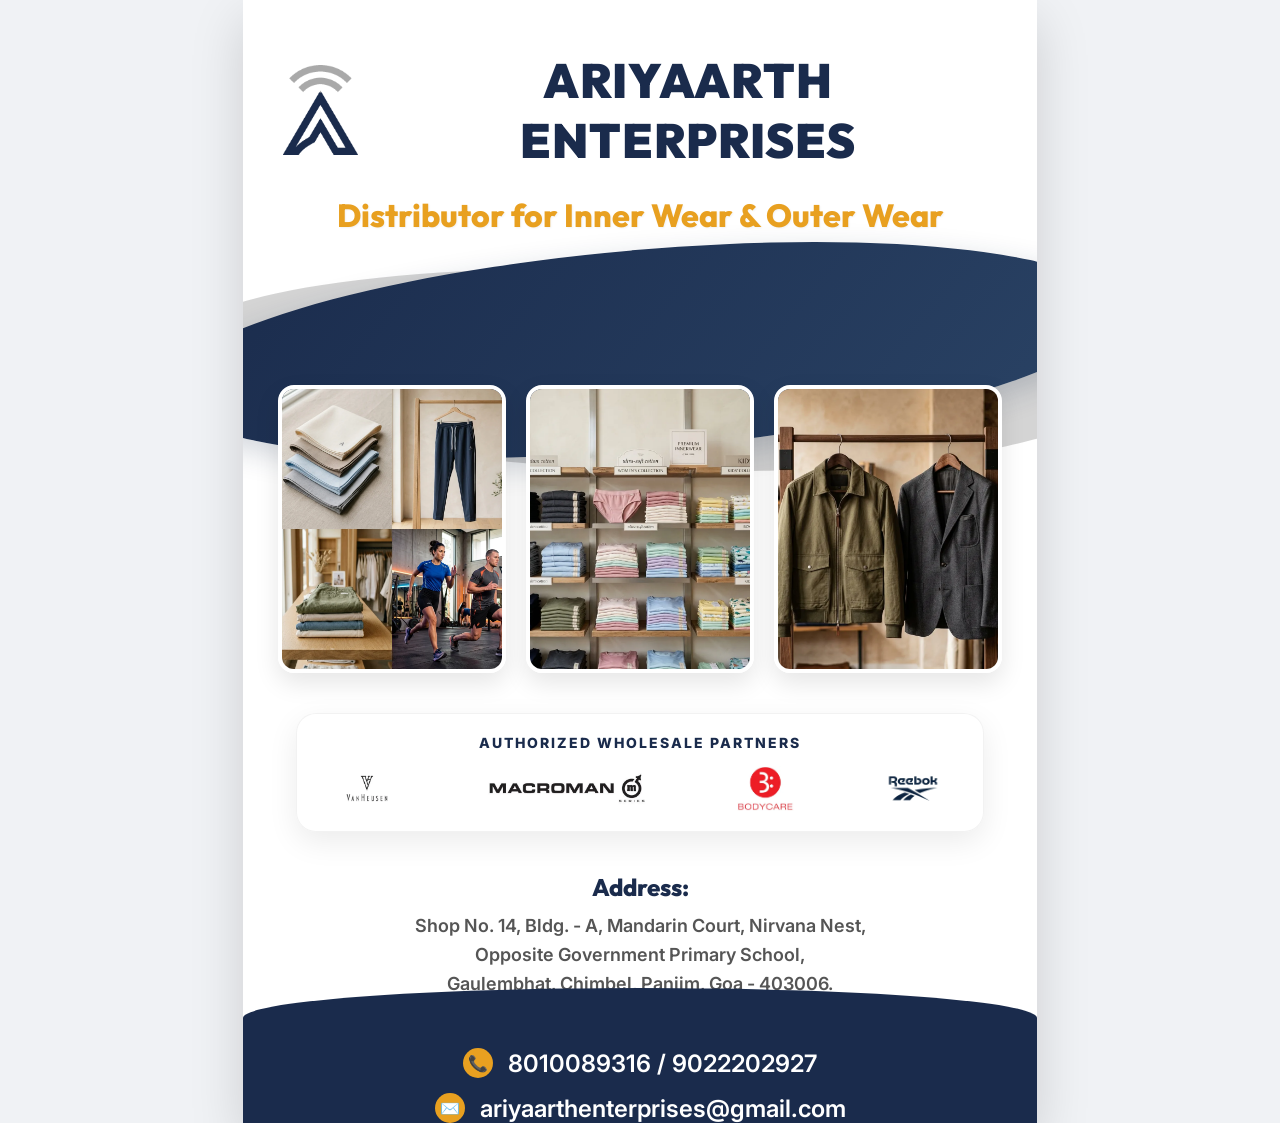
<file: poster.html>
<!DOCTYPE html>
<html lang="en">
<head>
<meta charset="UTF-8">
<meta name="viewport" content="width=device-width, initial-scale=1.0">
<title>AriyaArth Enterprises - Official Poster</title>
<link href="https://fonts.googleapis.com/css2?family=Outfit:wght@400;600;800;900&family=Inter:wght@400;500;700&display=swap" rel="stylesheet">
<style>
  :root {
    --primary: #1A2B4C; /* Navy Blue */
    --silver: #A9A9A9;
    --accent: #E8A020; /* Gold/Orange from their old poster */
    --text: #333333;
  }
  
  body {
    margin: 0;
    padding: 0;
    background-color: #f0f2f5;
    display: flex;
    justify-content: center;
    align-items: center;
    min-height: 100vh;
    font-family: 'Inter', sans-serif;
  }

  /* A4 Aspect Ratio Container */
  .poster {
    width: 794px; /* A4 width at 96 DPI */
    height: 1123px; /* A4 height at 96 DPI */
    background-color: #ffffff;
    position: relative;
    overflow: hidden;
    box-shadow: 0 20px 50px rgba(0,0,0,0.15);
    display: flex;
    flex-direction: column;
  }

  /* Top Section */
  .header {
    padding: 50px 40px 30px;
    text-align: center;
    position: relative;
    z-index: 10;
  }

  .logo-container {
    display: flex;
    align-items: center;
    justify-content: center;
    gap: 20px;
    margin-bottom: 25px;
  }

  .logo-img {
    height: 90px;
    width: auto;
  }

  .brand-title {
    font-family: 'Outfit', sans-serif;
    font-size: 48px;
    font-weight: 900;
    color: var(--primary);
    margin: 0;
    letter-spacing: 1px;
    text-transform: uppercase;
  }

  .subtitle {
    font-family: 'Outfit', sans-serif;
    font-size: 32px;
    font-weight: 800;
    color: var(--accent);
    margin: 10px 0 0 0;
    text-shadow: 1px 1px 2px rgba(0,0,0,0.05);
  }

  /* Decorative Swoosh (Top) */
  .swoosh-top {
    position: absolute;
    top: 250px;
    left: -10%;
    width: 120%;
    height: 200px;
    background: linear-gradient(135deg, var(--primary), #2a4365);
    border-radius: 50%;
    transform: rotate(-5deg);
    z-index: 1;
    box-shadow: 0 10px 30px rgba(26, 43, 76, 0.2);
  }
  
  .swoosh-top-2 {
    position: absolute;
    top: 270px;
    left: -10%;
    width: 120%;
    height: 200px;
    background: var(--silver);
    border-radius: 50%;
    transform: rotate(2deg);
    z-index: 0;
    opacity: 0.5;
  }

  /* Middle Content Section */
  .content {
    flex-grow: 1;
    position: relative;
    z-index: 5;
    display: flex;
    flex-direction: column;
    align-items: center;
    padding: 120px 40px 20px;
  }

  /* Images / Products Grid */
  .product-images {
    display: flex;
    justify-content: center;
    gap: 20px;
    margin-bottom: 40px;
    width: 100%;
  }

  .product-img {
    width: 220px;
    height: 280px;
    object-fit: cover;
    border-radius: 16px;
    box-shadow: 0 10px 25px rgba(0,0,0,0.1);
    border: 4px solid white;
  }

  /* Brand Logos Section */
  .brands-section {
    background: rgba(255, 255, 255, 0.9);
    backdrop-filter: blur(10px);
    padding: 20px 40px;
    border-radius: 20px;
    box-shadow: 0 10px 30px rgba(0,0,0,0.08);
    margin-bottom: 40px;
    border: 1px solid rgba(0,0,0,0.05);
    width: 85%;
  }

  .brands-title {
    text-align: center;
    font-size: 14px;
    font-weight: 800;
    color: var(--primary);
    text-transform: uppercase;
    letter-spacing: 2px;
    margin: 0 0 15px 0;
  }

  .brands-grid {
    display: flex;
    justify-content: space-between;
    align-items: center;
  }

  .brand-logo {
    height: 45px;
    width: auto;
    object-fit: contain;
  }

  /* Address Section */
  .address-box {
    text-align: center;
    max-width: 80%;
    margin: 0 auto;
  }

  .address-title {
    font-family: 'Outfit', sans-serif;
    font-size: 24px;
    font-weight: 800;
    color: var(--primary);
    margin: 0 0 10px 0;
  }

  .address-text {
    font-size: 18px;
    font-weight: 600;
    color: #555;
    line-height: 1.6;
    margin: 0;
  }

  /* Bottom Contact Section */
  .footer {
    background: var(--primary);
    padding: 30px 40px;
    color: white;
    position: relative;
    z-index: 10;
  }

  /* Decorative Swoosh (Bottom) */
  .footer::before {
    content: '';
    position: absolute;
    top: -30px;
    left: 0;
    width: 100%;
    height: 60px;
    background: var(--primary);
    border-radius: 50% 50% 0 0;
  }

  .contact-info {
    display: flex;
    flex-direction: column;
    align-items: center;
    gap: 15px;
    position: relative;
    z-index: 11;
  }

  .contact-item {
    display: flex;
    align-items: center;
    gap: 15px;
    font-size: 24px;
    font-weight: 600;
  }

  .contact-icon {
    width: 30px;
    height: 30px;
    background: var(--accent);
    border-radius: 50%;
    display: flex;
    align-items: center;
    justify-content: center;
    color: white;
    font-weight: bold;
    font-size: 16px;
  }
</style>
</head>
<body>

<div class="poster">
  
  <!-- Top Header -->
  <div class="header">
    <div class="logo-container">
      <img src="assets/images/final_logo.webp" alt="Logo" class="logo-img">
      <h1 class="brand-title">AriyaArth Enterprises</h1>
    </div>
    <h2 class="subtitle">Distributor for Inner Wear & Outer Wear</h2>
  </div>

  <!-- Decorative Shapes -->
  <div class="swoosh-top"></div>
  <div class="swoosh-top-2"></div>

  <!-- Main Content -->
  <div class="content">
    
    <!-- Showcase Images -->
    <div class="product-images">
      <img src="assets/images/hero_garments.webp" class="product-img" alt="Menswear">
      <img src="assets/images/cat_innerwear.webp" class="product-img" alt="Innerwear">
      <img src="assets/images/cat_outerwear.webp" class="product-img" alt="Outerwear">
    </div>

    <!-- Brands Section -->
    <div class="brands-section">
      <p class="brands-title">Authorized Wholesale Partners</p>
      <div class="brands-grid">
        <img src="assets/images/vanheusen.webp" class="brand-logo" alt="Van Heusen">
        <img src="assets/images/macroman.webp" class="brand-logo" alt="Macroman">
        <img src="assets/images/bodycare.webp" class="brand-logo" alt="Bodycare">
        <img src="assets/images/reebok.webp" class="brand-logo" alt="Reebok">
      </div>
    </div>

    <!-- Address -->
    <div class="address-box">
      <h3 class="address-title">Address:</h3>
      <p class="address-text">
        Shop No. 14, Bldg. - A, Mandarin Court, Nirvana Nest,<br>
        Opposite Government Primary School,<br>
        Gaulembhat, Chimbel, Panjim, Goa - 403006.
      </p>
    </div>

  </div>

  <!-- Footer Contact -->
  <div class="footer">
    <div class="contact-info">
      <div class="contact-item">
        <div class="contact-icon">📞</div>
        8010089316 / 9022202927
      </div>
      <div class="contact-item">
        <div class="contact-icon">✉️</div>
        ariyaarthenterprises@gmail.com
      </div>
    </div>
  </div>

</div>

</body>
</html>
</file>
